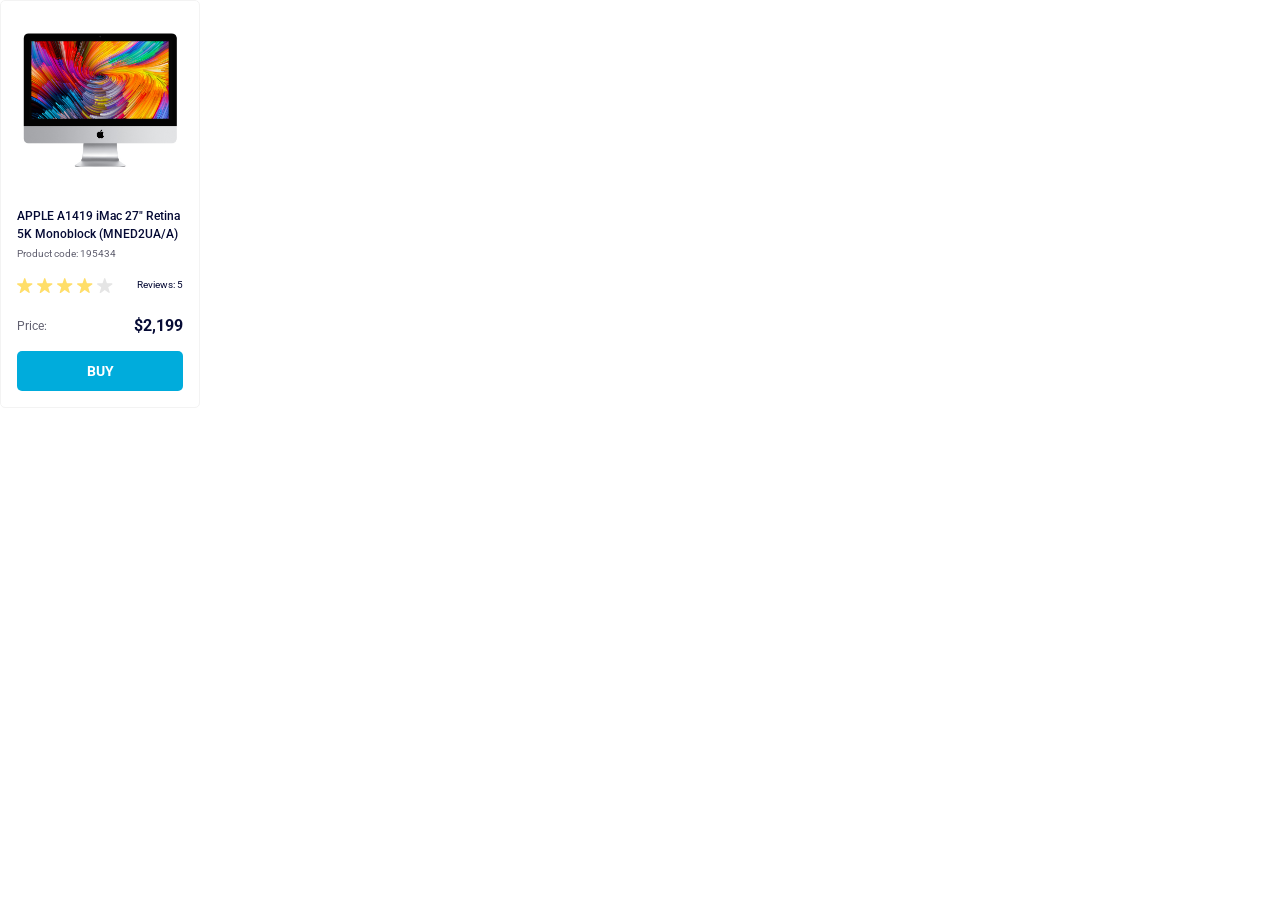
<file: index.html>
<!doctype html><html lang="en"><head><meta charset="utf-8"><meta name="viewport" content="width=device-width, initial-scale=1.0"><title>Product cards</title><link rel="stylesheet" href="index.9a25b7c4.css"><link rel="preconnect" href="https://fonts.googleapis.com"><link rel="preconnect" href="https://fonts.gstatic.com" crossorigin><link href="https://fonts.googleapis.com/css2?family=Roboto:wght@400;500;700&display=swap" rel="stylesheet"></head><body> <main class="main"> <div class="card" data-qa="card"> <div class="card__inside"> <div class="card__img"></div> <div class="card__title"> <p class="card__title-text"> APPLE A1419 iMac 27" Retina 5K Monoblock (MNED2UA/A) </p> </div> <div class="card__code"> <p class="card__code-text">Product code: 195434</p> </div> <div class="card__rating"> <div class="stars stars--4"> <div class="stars__list"> <div class="stars__item"></div> <div class="stars__item"></div> <div class="stars__item"></div> <div class="stars__item"></div> <div class="stars__item"></div> </div> </div> <p class="card__reviews">Reviews: 5</p> </div> <div class="card__price"> <div class="card__price-label"> <p class="card__price-label-text">Price:</p> </div> <div class="card__price-value"> <p class="card__price-value-text">$2,199</p> </div> </div> <a href="#" class="card__button" data-qa="hover"> Buy </a> </div> </div> </main> </body></html>
</file>
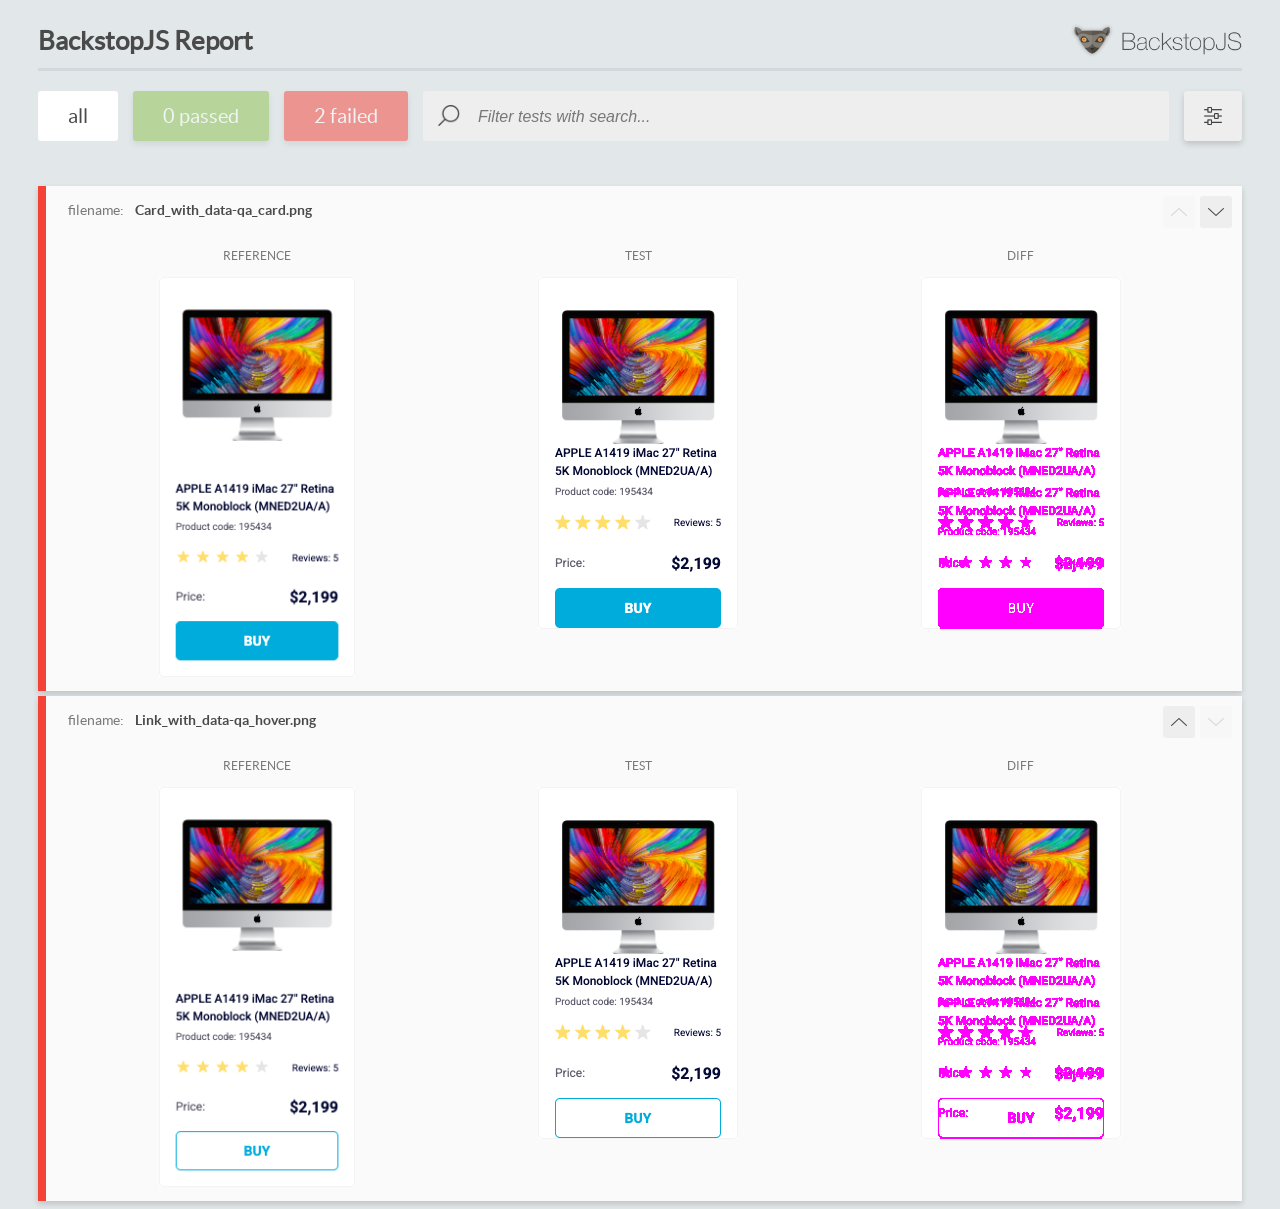
<file: report/html_report/index.html>
<!DOCTYPE html>
<html>
  <head>
    <meta charset="utf-8">
    <!-- Disable Cache -->
    <meta http-equiv="Cache-Control" content="no-cache, no-store, must-revalidate">
    <meta http-equiv="Pragma" content="no-cache">
    <meta http-equiv="Expires" content="0">

    <title>BackstopJS Report</title>

    <style>
      @font-face {
          font-family: 'latoregular';
          src: url('./assets/fonts/lato-regular-webfont.woff2') format('woff2'),
              url('./assets/fonts/lato-regular-webfont.woff') format('woff');
          font-weight: 400;
          font-style: normal;
      }
      @font-face {
          font-family: 'latobold';
          src: url('./assets/fonts/lato-bold-webfont.woff2') format('woff2'),
              url('./assets/fonts/lato-bold-webfont.woff') format('woff');
          font-weight: 700;
          font-style: normal;
      }

      .ReactModal__Body--open {
          overflow: hidden;
      }
      .ReactModal__Body--open .header {
        display: none;
      }

    </style>
  </head>
  <body style="background-color: #E2E7EA">
    <div id="root">

    </div>
    <script>
      function report (report) { // eslint-disable-line no-unused-vars
        window.tests = report;
      }
    </script>
    <script src="config.js"></script>
    <script src="index_bundle.js"></script>
  </body>
</html>
</file>
<file: index.9a25b7c4.css>
.card{background-color:#fff;border:1px solid #f3f3f3;border-radius:5px;width:200px;height:408px;display:flex}.card__inside{flex-direction:column;flex-grow:1;padding:0 16px 16px;display:flex}.card__img{background-image:url(imac.202c52ff.jpeg);background-position:50%;background-repeat:no-repeat;background-size:cover;width:160px;height:134px;margin:32px 3px 40px}.card__title{margin-bottom:4px}.card__title-text{color:#060b35;margin:0;font-size:12px;font-weight:500;line-height:18px}.card__code{margin-bottom:16px}.card__code-text{color:#616070;margin:0;font-size:10px;font-weight:400;line-height:14px}.card__rating{justify-content:space-between;align-items:center;max-height:16px;margin-bottom:24px;display:flex}.card__reviews{color:#060b35;align-items:center;margin:0;font-size:10px;font-weight:400;line-height:16px;display:flex}.card__price{justify-content:space-between;align-items:center;margin-bottom:16px;display:flex}.card__price-label{display:flex}.card__price-label-text{color:#616070;margin:0;font-size:12px;font-weight:400;line-height:18px}.card__price-value{display:flex}.card__price-value-text{color:#060b35;margin:0;font-size:16px;font-weight:700;line-height:18px}.card__button{text-transform:uppercase;color:#fff;background-color:#00acdc;border:none;border-radius:5px;justify-content:center;align-items:center;width:100%;height:40px;font-size:14px;font-weight:700;text-decoration:none;display:flex}.card__button:hover{cursor:pointer;color:#00acdc;background-color:#fff;border:1px solid #00acdc}.stars__list{display:flex}.stars__item{background-image:url(star.822d561e.svg);background-position:50%;background-repeat:no-repeat;background-size:contain;width:16px;height:16px}.stars__item:not(:last-child){margin-right:4px}.stars--4 .stars__item:nth-child(-n+4){background-image:url(star-active.edda4c43.svg)}*,:before,:after{box-sizing:border-box}body{margin:0;padding:0;font-family:Roboto,sans-serif}
/*# sourceMappingURL=index.9a25b7c4.css.map */
</file>
